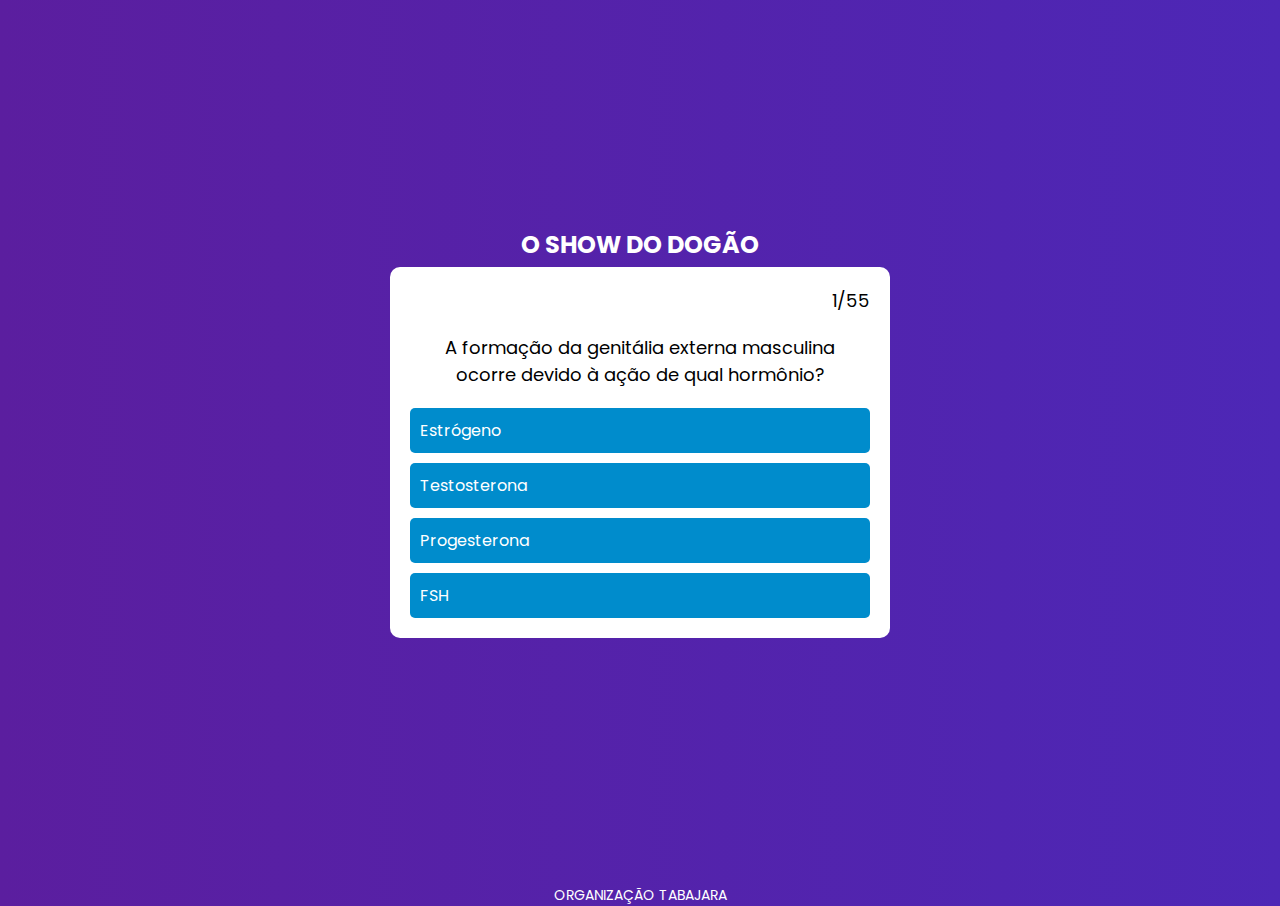
<file: game.html>
<!DOCTYPE html>
<html lang="en">
<head>
  <meta charset="UTF-8">
  <meta http-equiv="X-UA-Compatible" content="IE=edge">
  <meta name="viewport" content="width=device-width, initial-scale=1.0">
  <title>Jogo - O Show do Dogão</title>

  <link rel="stylesheet" href="game-style.css">
</head>
<body>
  <span id="span1">
    <h2>O SHOW DO DOGÃO</h2>
    <main>
      <div class="content">
        <span class="spnQtd"></span>
        <span class="question"></span>
        <div class="answers"></div>
      </div>
      <div class="finish">
        <span>GAME OVER</span>
        <span id="textFinish"></span>
        <button id="btn1">Reiniciar</button>
        <a href="./index.html"><button id="btn2">Voltar &agrave; tela inicial</button></a>
      </div>
    </main>
  </span>
  <footer>ORGANIZAÇÃO TABAJARA</footer>
  <script src="game-script.js" type="module"></script>
</body>
</html>
</file>
<file: game-style.css>
@import url('https://fonts.googleapis.com/css2?family=Poppins:wght@400;500;600&display=swap');

* {
  margin: 0;
  padding: 0;
  box-sizing: border-box;
  font-family: 'Poppins', sans-serif;
}

body {
  background: linear-gradient(90deg, rgba(91,30,159,1) 0%, rgba(77,39,182,1) 100%);
}

#span1 {
  height: 96.08vh;
  display: flex;
  align-items: center;
  justify-content: center;
  flex-direction: column;
  gap: 5px;
}

body h2 {
  color: white;
}

main {
  background-color: white;
  padding: 20px;
  border-radius: 10px;
  width: 100%;
  max-width: 500px; /* Aumentei para 500px para dar mais espaço */
  min-height: 300px; /* Aumentei a altura mínima */
  display: flex;
  flex-direction: column;
  align-items: center;
  justify-content: center;
  overflow-y: auto; /* Adiciona rolagem automática, se necessário */
}

.content {
  display: flex;
  flex-direction: column;
  width: 100%;
  gap: 10px;
}

.spnQtd {
  text-align: end;
  font-size: 18px;
}

.question {
  font-size: 18px;
  text-align: center;
  word-wrap: break-word; /* Quebra de linha para perguntas longas */
  padding: 10px; /* Espaço extra para as perguntas */
  color: black;
}

.answers {
  display: flex;
  flex-direction: column;
  gap: 10px; /* Mais espaço entre as respostas */
}

button {
  width: 100%;
  text-align: start;
  padding: 10px; /* Aumentei o padding para botões maiores */
  border: none;
  border-radius: 5px;
  cursor: pointer;
  background-color: #008CCC;
  color: white;
  transition: background-color 0.3s ease;
  font-size: 16px; /* Tamanho de fonte maior para botões */
}

/* Cor verde para resposta correta */
button.correct {
  background-color: green;
}

/* Cor vermelha para resposta errada */
button.incorrect {
  background-color: red;
}

button:hover {
  background-color: #005f99;
}

.finish {
  display: none;
  flex-direction: column;
  gap: 10px;
}

.finish span {
  text-align: center;
  font-size: 20px;
}

.finish button {
  text-align: center;
  padding: 10px;
  font-size: 16px;
}

footer {
  color: white;
  margin-top: 20px;
  font-size: 14px;
  text-align: center;
}

/* Efeito de brilho verde para acertos */
.question.correct {
  box-shadow: 0px 0px 15px 5px rgba(0, 255, 0, 0.75);
}

/* Efeito de brilho vermelho para erros */
.question.incorrect {
  box-shadow: 0px 0px 15px 5px rgba(255, 0, 0, 0.75);
}

/* Adicionando o canvas para os fogos de artifício */
#fireworksCanvas {
  position: absolute;
  top: 0;
  left: 0;
  width: 100%;
  height: 100%;
  pointer-events: none;
  z-index: 999;
}
</file>
